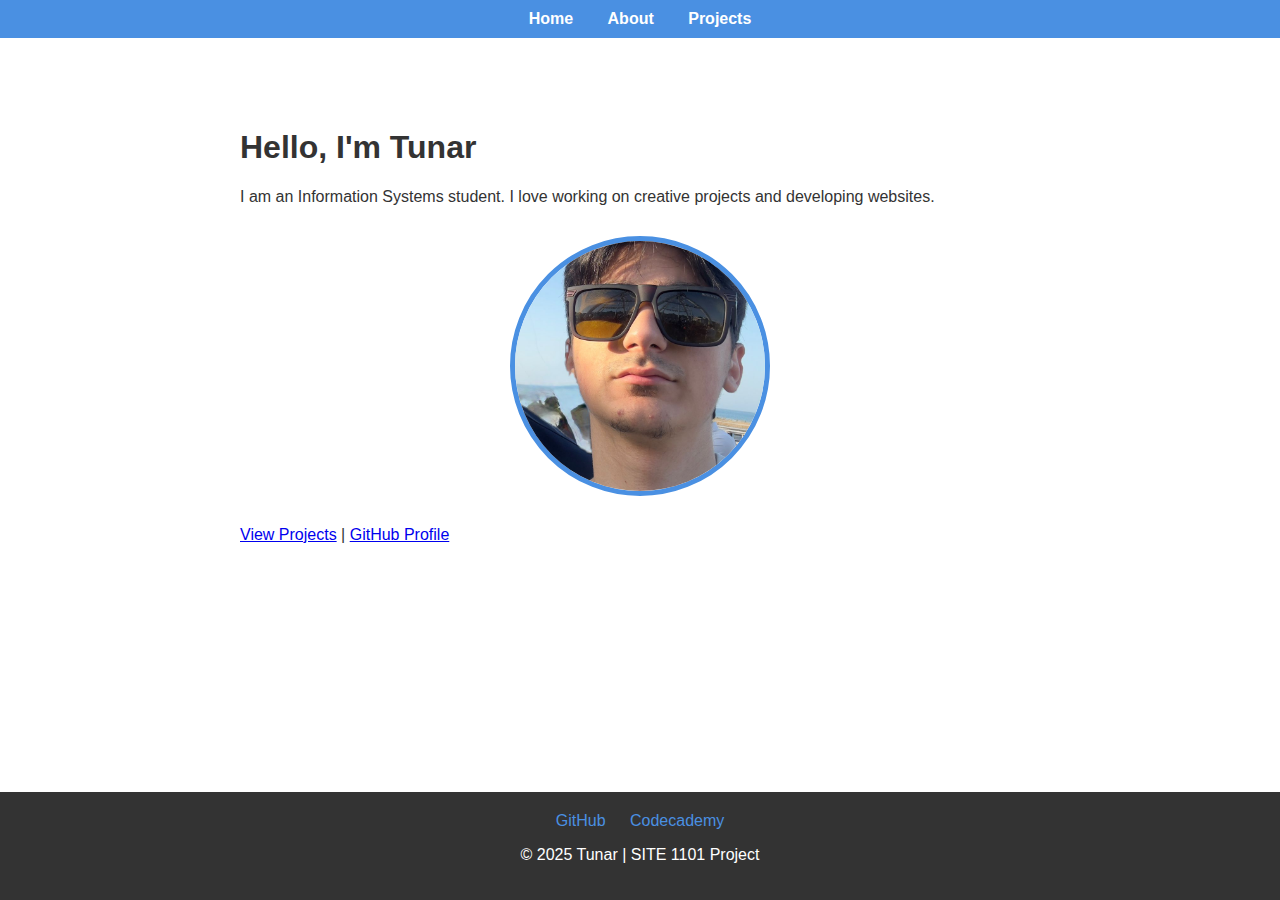
<file: index.html>
<!DOCTYPE html>
<html lang="en">
<head>
    <meta charset="UTF-8">
    <meta name="viewport" content="width=device-width, initial-scale=1.0">
    <title>Tunar | Portfolio</title>
    <link rel="stylesheet" href="assets/css/style.css">
</head>
<body>
    <header>
        <nav>
            <ul>
                <li><a href="index.html">Home</a></li>
                <li><a href="about.html">About</a></li>
                <li><a href="projects.html">Projects</a></li>
            </ul>
        </nav>
    </header>

    <main class="home-container">
        <h1>Hello, I'm Tunar</h1>
        <p>I am an Information Systems student. I love working on creative projects and developing websites.</p>
        
        <div class="image-wrapper">
            <img src="assets/images/WhatsApp Image 2025-12-19 at 13.55.02.jpeg" alt="Tunar Profile" class="circle-img">
        </div>

        <div class="links">
            <a href="projects.html">View Projects</a> | 
            <a href="https://github.com/R10Sumqayit" target="_blank">GitHub Profile</a>
        </div>
    </main>

    <footer>
        <div class="footer-icons">
            <a href="https://github.com/R10Sumqayit" target="_blank">GitHub</a>
            <a href="https://www.codecademy.com/profiles/css5049161787" target="_blank">Codecademy</a>
        </div>
        <p>&copy; 2025 Tunar | SITE 1101 Project</p>
    </footer>

    <script src="assets/js/main.js"></script>
</body>
</html>
</file>
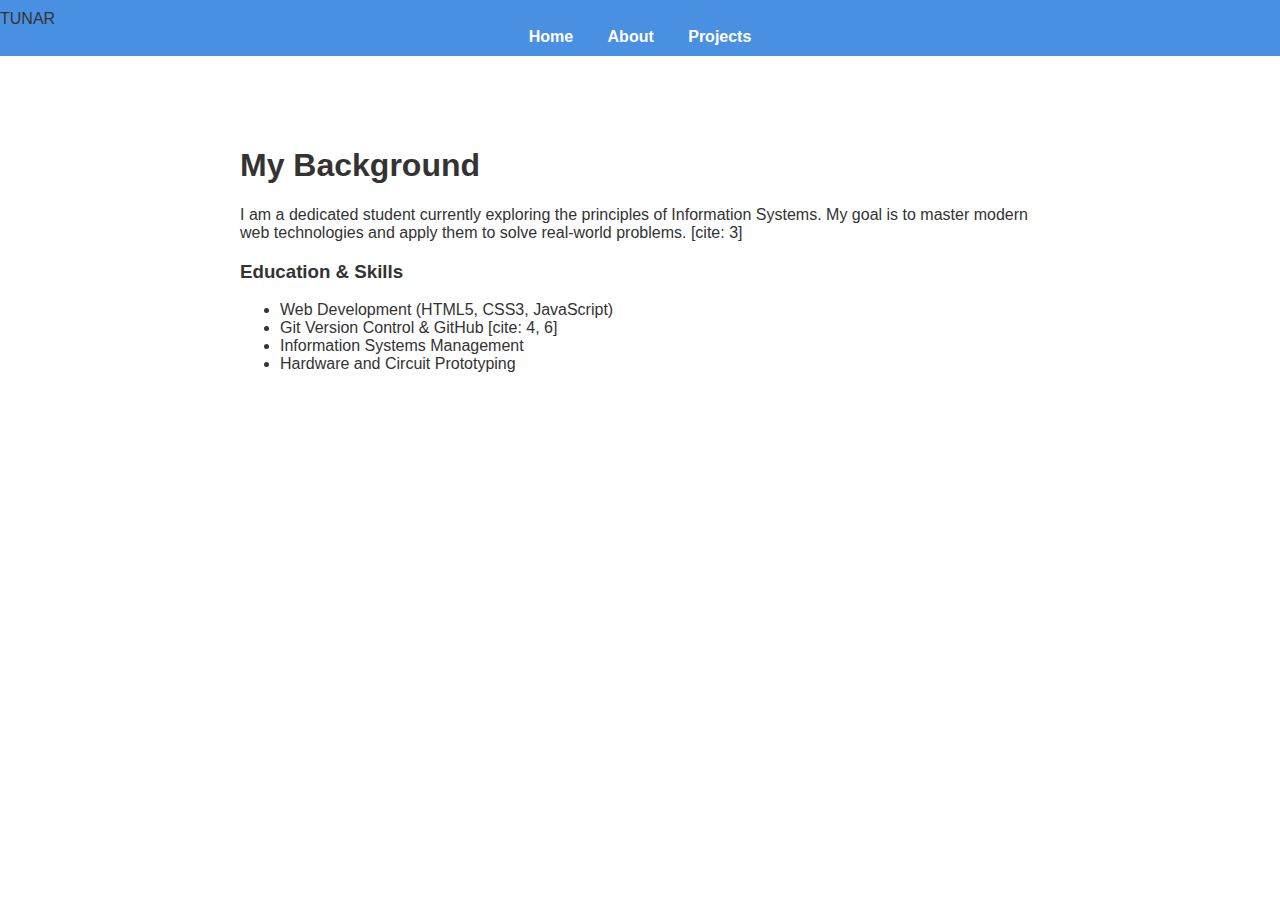
<file: about.html>
<!DOCTYPE html>
<html lang="en">
<head>
    <meta charset="UTF-8">
    <meta name="viewport" content="width=device-width, initial-scale=1.0">
    <title>About Me | Tunar</title>
    <link rel="stylesheet" href="assets/css/style.css">
</head>
<body>
    <header>
        <nav>
            <div class="logo">TUNAR</div>
            <ul>
                <li><a href="index.html">Home</a></li>
                <li><a href="about.html">About</a></li>
                <li><a href="projects.html">Projects</a></li>
            </ul>
        </nav>
    </header>

    <main class="container">
        <section class="content-card">
            <h1>My Background</h1>
            <p>I am a dedicated student currently exploring the principles of Information Systems. My goal is to master modern web technologies and apply them to solve real-world problems. [cite: 3]</p>
            
            <h3>Education & Skills</h3>
            <ul>
                <li>Web Development (HTML5, CSS3, JavaScript)</li>
                <li>Git Version Control & GitHub [cite: 4, 6]</li>
                <li>Information Systems Management</li>
                <li>Hardware and Circuit Prototyping</li>
            </ul>
        </section>
    </main>

    <script src="assets/js/main.js"></script>
</body>
</html>
</file>
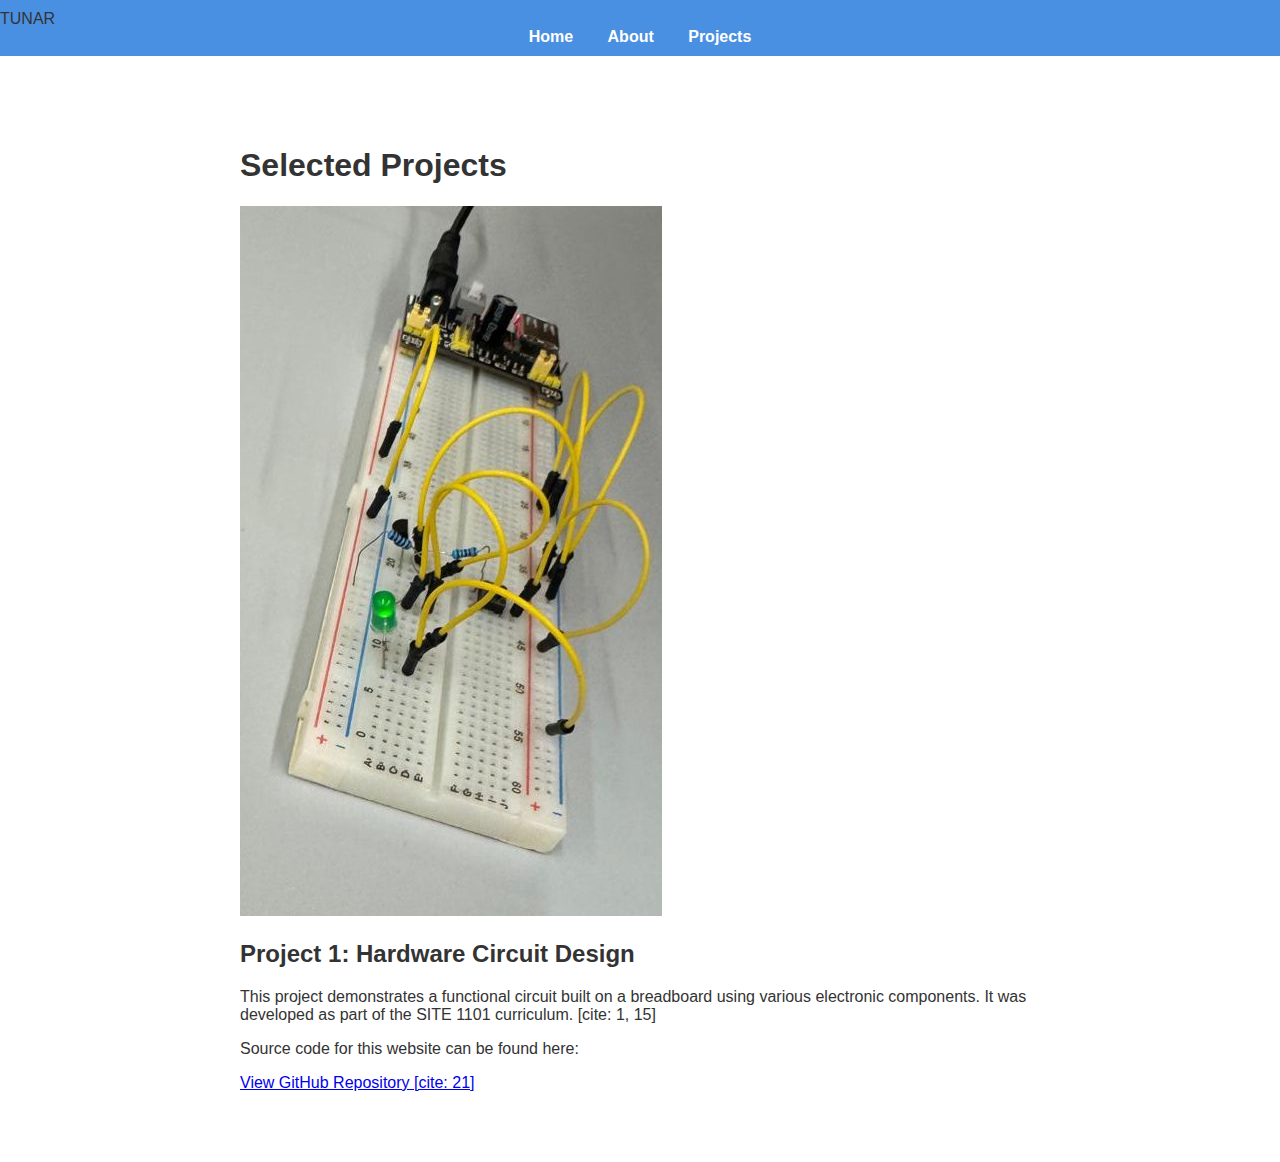
<file: projects.html>
<!DOCTYPE html>
<html lang="en">
<head>
    <meta charset="UTF-8">
    <meta name="viewport" content="width=device-width, initial-scale=1.0">
    <title>Projects | Tunar</title>
    <link rel="stylesheet" href="assets/css/style.css">
</head>
<body>
    <header>
        <nav>
            <div class="logo">TUNAR</div>
            <ul>
                <li><a href="index.html">Home</a></li>
                <li><a href="about.html">About</a></li>
                <li><a href="projects.html">Projects</a></li>
            </ul>
        </nav>
    </header>

    <main class="container">
        <h1>Selected Projects</h1>
        <div class="project-grid">
            <div class="project-card">
                <img src="assets/images/WhatsApp Image 2025-12-19 at 13.55.31.jpeg" alt="Project 1: Electronic Circuit">
                <div class="project-info">
                    <h2>Project 1: Hardware Circuit Design</h2>
                    <p>This project demonstrates a functional circuit built on a breadboard using various electronic components. It was developed as part of the SITE 1101 curriculum. [cite: 1, 15]</p>
                </div>
            </div>
        </div>
        
        <div class="repo-section">
            <p>Source code for this website can be found here:</p>
            <a href="https://github.com/R10Sumqayit/PersonalPortfolio" class="repo-btn" target="_blank">View GitHub Repository [cite: 21]</a>
        </div>
    </main>

    <script src="assets/js/main.js"></script>
</body>
</html>
</file>
<file: assets/css/style.css>
/* General Styles */
body {
    font-family: Arial, sans-serif;
    margin: 0;
    padding: 0;
    background-color: #ffffff; /* Ağ background */
    color: #333;
    text-align: left;
}

header {
    background-color: #4a90e2; /* Mavi naviqasiya paneli */
    padding: 10px 0;
}

nav ul {
    list-style: none;
    text-align: center;
    margin: 0;
    padding: 0;
}

nav ul li {
    display: inline;
    margin: 0 15px;
}

nav ul li a {
    color: white;
    text-decoration: none;
    font-weight: bold;
}

/* Container Styles */
.home-container, .container {
    max-width: 800px;
    margin: 50px auto;
    padding: 20px;
}

/* Image Styles (Daire Şəkil) */
.image-wrapper {
    display: flex;
    justify-content: center;
    margin: 30px 0;
}

.circle-img {
    width: 250px;
    height: 250px;
    border-radius: 50%; /* Tam daire */
    border: 5px solid #4a90e2; /* Şəklin ətrafındakı mavi halqa */
    object-fit: cover;
}

/* Footer Styles */
footer {
    background-color: #333;
    color: white;
    text-align: center;
    padding: 20px 0;
    position: fixed;
    bottom: 0;
    width: 100%;
}

.footer-icons a {
    color: #4a90e2;
    margin: 0 10px;
    text-decoration: none;
}

/* Responsive Design */
@media (max-width: 600px) {
    .circle-img {
        width: 180px;
        height: 180px;
    }
    nav ul li {
        display: block;
        margin: 10px 0;
    }
}
</file>
